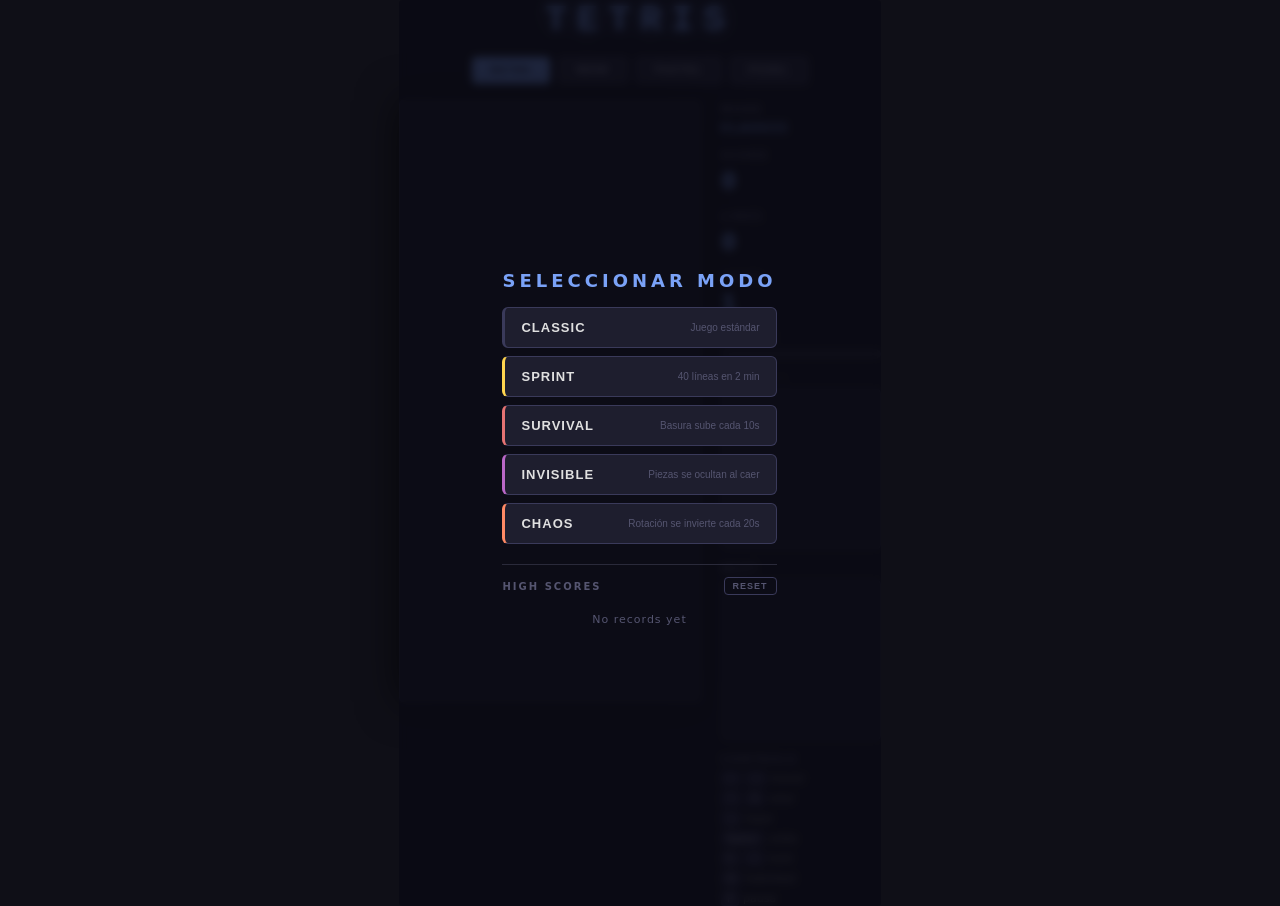
<file: index.html>
<!DOCTYPE html>
<html lang="es">
<head>
  <meta charset="UTF-8" />
  <meta name="viewport" content="width=device-width, initial-scale=1.0" />
  <title>Tetris</title>
  <link rel="stylesheet" href="style.css" />
</head>
<body>
  <div class="wrapper">
    <h1 class="game-title">TETRIS</h1>

    <div class="theme-selector">
      <button class="theme-btn" data-theme="retro">RETRO</button>
      <button class="theme-btn" data-theme="neon">NEON</button>
      <button class="theme-btn" data-theme="pastel">PASTEL</button>
      <button class="theme-btn" data-theme="pixel">PIXEL</button>
    </div>

    <div class="game-container">
      <canvas id="board" width="300" height="600"></canvas>

      <aside class="panel">
        <div id="combo-display"></div>

        <div class="panel-section">
          <span class="label">MODE</span>
          <span id="mode-label" class="mode-label-text">CLASSIC</span>
        </div>

        <div class="panel-section" id="sprint-section">
          <span class="label">TIME</span>
          <span class="value" id="sprint-timer">2:00</span>
        </div>

        <div class="panel-section">
          <span class="label">SCORE</span>
          <span class="value" id="score">0</span>
        </div>
        <div class="panel-section">
          <span class="label">LINES</span>
          <span class="value" id="lines">0</span>
        </div>
        <div class="panel-section">
          <span class="label">LEVEL</span>
          <span class="value" id="level">1</span>
        </div>

        <div class="panel-section">
          <span class="label" id="energy-label">ENERGY</span>
          <div id="energy-bar-wrap">
            <div id="energy-bar"></div>
          </div>
        </div>

        <div class="panel-section">
          <span class="label">HOLD <span class="key-hint">C / ⇧</span></span>
          <canvas id="hold-canvas" width="120" height="120"></canvas>
        </div>

        <div class="panel-section">
          <span class="label">NEXT</span>
          <canvas id="next-canvas" width="120" height="120"></canvas>
        </div>

        <div class="panel-section controls">
          <span class="label">CONTROLS</span>
          <ul>
            <li><kbd>←</kbd><kbd>→</kbd> mover</li>
            <li><kbd>↑</kbd><kbd>X</kbd> rotar</li>
            <li><kbd>↓</kbd> bajar</li>
            <li><kbd>Space</kbd> caída</li>
            <li><kbd>C</kbd><kbd>⇧</kbd> hold</li>
            <li><kbd>Q</kbd> habilidad</li>
            <li><kbd>P</kbd> pausa</li>
          </ul>
        </div>
      </aside>
    </div>

    <div id="powerup-announce"></div>

    <div id="overlay" class="overlay hidden">
      <div class="overlay-box gameover-box">
        <p id="overlay-title">GAME OVER</p>
        <p id="overlay-score"></p>
        <p id="overlay-stats"></p>
        <div id="new-record-section" class="hidden">
          <p class="new-record-label">NEW RECORD</p>
          <div class="name-input-row">
            <input type="text" id="player-name" maxlength="12" placeholder="Your name..." autocomplete="off" spellcheck="false" />
            <button id="save-score-btn">SAVE</button>
          </div>
        </div>
        <div id="gameover-hs-table" class="hs-table"></div>
        <button id="restart-btn">Reiniciar</button>
      </div>
    </div>

    <div id="pause-menu" class="overlay hidden">
      <div class="overlay-box pause-box">
        <p class="pause-menu-title">PAUSED</p>
        <div class="pause-buttons">
          <button id="resume-btn" class="pause-menu-btn">RESUME</button>
          <button id="pause-restart-btn" class="pause-menu-btn">RESTART</button>
          <button id="controls-toggle-btn" class="pause-menu-btn">VIEW CONTROLS</button>
        </div>
        <div id="pause-controls" class="pause-controls hidden">
          <ul>
            <li><kbd>←</kbd><kbd>→</kbd> Move</li>
            <li><kbd>↑</kbd><kbd>X</kbd> Rotate</li>
            <li><kbd>↓</kbd> Soft drop</li>
            <li><kbd>Space</kbd> Hard drop</li>
            <li><kbd>C</kbd><kbd>⇧</kbd> Hold</li>
            <li><kbd>Q</kbd> Ability</li>
            <li><kbd>P</kbd> / <kbd>Esc</kbd> Pause</li>
          </ul>
        </div>
        <div class="pause-level-selector">
          <span class="label">STARTING LEVEL</span>
          <div class="level-control">
            <button id="level-dec" class="level-btn">−</button>
            <span id="starting-level-display">1</span>
            <button id="level-inc" class="level-btn">+</button>
          </div>
          <span class="level-hint">applies to next game</span>
        </div>
      </div>
    </div>

    <div id="ability-menu" class="overlay hidden">
      <div class="overlay-box ability-box">
        <p class="overlay-secondary-title">ELIGE HABILIDAD</p>
        <div class="ability-buttons">
          <button class="ability-btn" data-ability="1"><kbd>1</kbd> Ver 5 siguientes</button>
          <button class="ability-btn" data-ability="2"><kbd>2</kbd> Cambiar pieza</button>
          <button class="ability-btn" data-ability="3"><kbd>3</kbd> Cámara lenta (10s)</button>
          <button class="ability-btn" data-ability="4"><kbd>4</kbd> Deshacer última</button>
          <button class="ability-btn" data-ability="5"><kbd>5</kbd> Desbloquear hold</button>
        </div>
      </div>
    </div>

    <div id="mode-select" class="overlay">
      <div class="overlay-box mode-box">
        <p class="overlay-secondary-title">SELECCIONAR MODO</p>
        <div class="mode-buttons">
          <button class="mode-btn" data-mode="classic">
            CLASSIC <span class="mode-desc">Juego estándar</span>
          </button>
          <button class="mode-btn mode-sprint" data-mode="sprint">
            SPRINT <span class="mode-desc">40 líneas en 2 min</span>
          </button>
          <button class="mode-btn mode-survival" data-mode="survival">
            SURVIVAL <span class="mode-desc">Basura sube cada 10s</span>
          </button>
          <button class="mode-btn mode-invisible" data-mode="invisible">
            INVISIBLE <span class="mode-desc">Piezas se ocultan al caer</span>
          </button>
          <button class="mode-btn mode-chaos" data-mode="chaos">
            CHAOS <span class="mode-desc">Rotación se invierte cada 20s</span>
          </button>
        </div>
        <div class="hs-section">
          <div class="hs-header">
            <span class="label">HIGH SCORES</span>
            <button id="reset-scores-btn" class="reset-btn">RESET</button>
          </div>
          <div id="start-hs-table" class="hs-table"></div>
        </div>
      </div>
    </div>
  </div>

  <script src="game.js"></script>
</body>
</html>
</file>
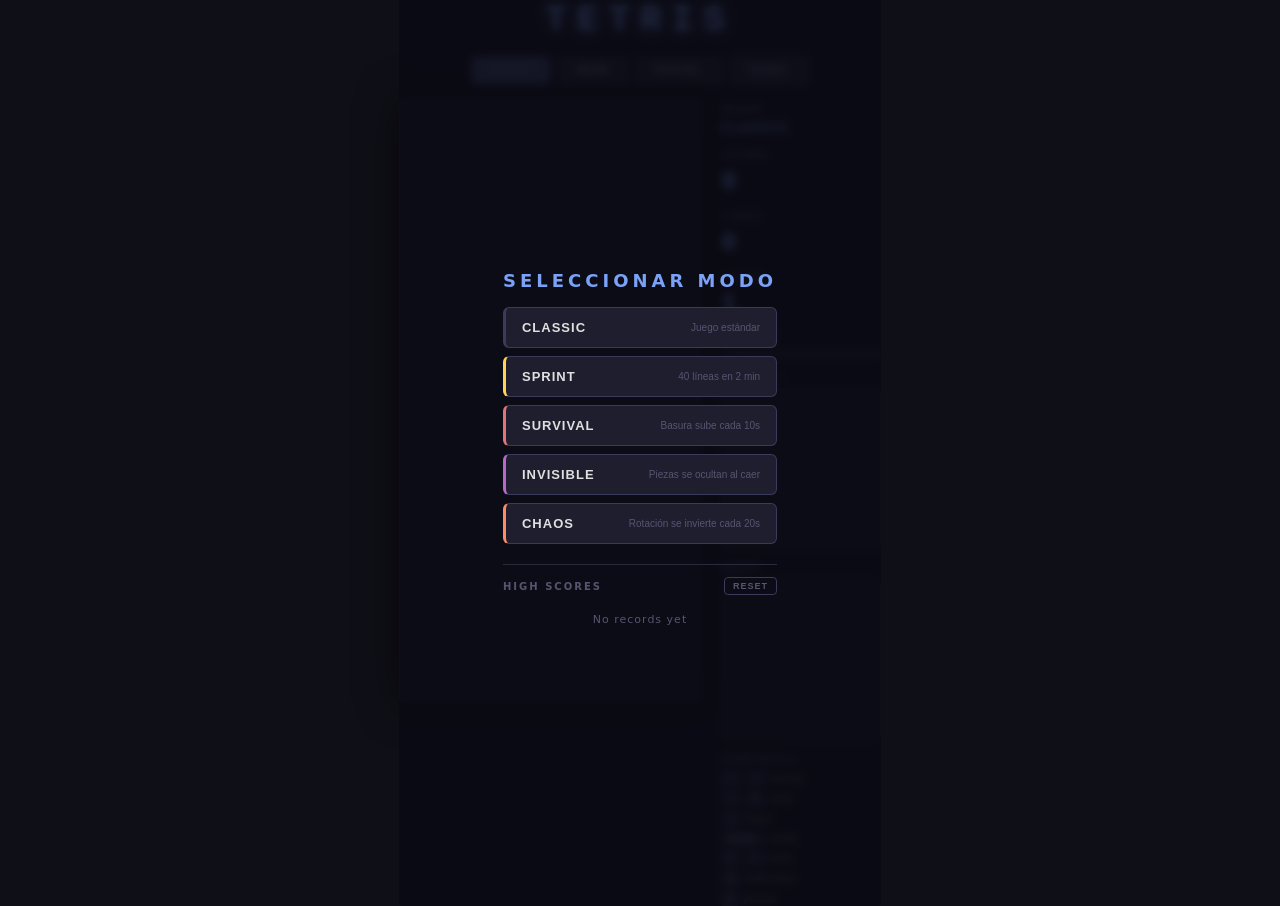
<file: _theme_test.html>
<!DOCTYPE html>
<html><head><meta http-equiv="refresh" content="0; url=/"></head>
<body><script>
  const p = new URLSearchParams(location.search);
  const t = p.get('t');
  if (t) localStorage.setItem('tetris-theme', t);
</script></body></html>
</file>
<file: style.css>
*, *::before, *::after {
  box-sizing: border-box;
  margin: 0;
  padding: 0;
}

body {
  background: #0f0f17;
  color: #e0e0e0;
  font-family: system-ui, -apple-system, sans-serif;
  display: flex;
  align-items: center;
  justify-content: center;
  min-height: 100vh;
  user-select: none;
}

.wrapper {
  position: relative;
  display: flex;
  flex-direction: column;
  align-items: center;
  gap: 16px;
}

.game-title {
  font-family: 'Courier New', Courier, monospace;
  font-size: 36px;
  font-weight: 800;
  letter-spacing: 10px;
  color: #7aa2f7;
  text-shadow: 0 0 20px rgba(122, 162, 247, 0.5);
  text-align: center;
}

.game-container {
  display: flex;
  gap: 20px;
  align-items: flex-start;
}

#board {
  display: block;
  border: 1px solid #2a2a3a;
  background: #1a1a25;
  border-radius: 4px;
  box-shadow: 0 0 40px rgba(0, 0, 0, 0.6);
}

/* ---- Panel lateral ---- */
.panel {
  width: 160px;
  display: flex;
  flex-direction: column;
  gap: 14px;
  padding-top: 4px;
}

.panel-section {
  display: flex;
  flex-direction: column;
  gap: 6px;
}

.label {
  font-size: 10px;
  letter-spacing: 2px;
  color: #555570;
  font-weight: 600;
}

.key-hint {
  color: #3a3a5a;
  font-size: 9px;
  letter-spacing: 0;
  font-weight: 400;
}

.value {
  font-family: 'Courier New', Courier, monospace;
  font-size: 26px;
  font-weight: 700;
  color: #7aa2f7;
  letter-spacing: 1px;
}

/* ---- Mode label ---- */
.mode-label-text {
  font-family: 'Courier New', monospace;
  font-size: 13px;
  font-weight: 700;
  color: #7aa2f7;
  letter-spacing: 2px;
}

/* ---- Sprint timer ---- */
#sprint-section {
  display: none;
}
#sprint-timer {
  font-family: 'Courier New', Courier, monospace;
  font-size: 26px;
  font-weight: 700;
  color: #ffd54f;
  letter-spacing: 1px;
}
#sprint-timer.urgent {
  color: #e57373;
  animation: timerPulse 0.5s infinite;
}
@keyframes timerPulse {
  0%, 100% { opacity: 1; }
  50% { opacity: 0.5; }
}

/* ---- Combo display ---- */
#combo-display {
  font-family: 'Courier New', monospace;
  font-size: 16px;
  font-weight: 800;
  color: #ffd54f;
  text-align: center;
  letter-spacing: 2px;
  text-shadow: 0 0 10px rgba(255, 213, 79, 0.6);
  display: none;
  min-height: 22px;
}
#combo-display.combo-pop {
  animation: comboPop 0.25s ease-out;
}
@keyframes comboPop {
  0%   { transform: scale(0.7); }
  60%  { transform: scale(1.2); }
  100% { transform: scale(1); }
}

/* ---- Energy bar ---- */
#energy-label {
  transition: color 0.3s;
}
#energy-label.energy-ready {
  color: #ffd54f;
  text-shadow: 0 0 8px rgba(255, 213, 79, 0.5);
}
#energy-bar-wrap {
  height: 8px;
  background: #22222e;
  border-radius: 4px;
  overflow: hidden;
  border: 1px solid #2a2a3a;
}
#energy-bar {
  height: 100%;
  width: 0%;
  background: linear-gradient(90deg, #7986cb, #7aa2f7);
  border-radius: 4px;
  transition: width 0.3s ease;
}
#energy-bar.full {
  background: linear-gradient(90deg, #ffd54f, #ffb74d);
  animation: energyPulse 0.8s infinite;
}
@keyframes energyPulse {
  0%, 100% { opacity: 1; }
  50% { opacity: 0.6; }
}

/* ---- Canvases ---- */
#next-canvas,
#hold-canvas {
  display: block;
  border: 1px solid #2a2a3a;
  background: #1a1a25;
  border-radius: 4px;
}
#hold-canvas.hold-locked {
  opacity: 0.35;
}

/* ---- Controls ---- */
.controls ul {
  list-style: none;
  display: flex;
  flex-direction: column;
  gap: 5px;
}

.controls li {
  font-size: 11px;
  color: #888;
  display: flex;
  align-items: center;
  gap: 4px;
}

kbd {
  background: #22223a;
  border: 1px solid #3a3a5a;
  border-radius: 3px;
  padding: 1px 5px;
  font-size: 10px;
  font-family: inherit;
  color: #aaa;
}

/* ---- Power-up announce ---- */
#powerup-announce {
  position: absolute;
  top: 42%;
  left: 50%;
  transform: translateX(-50%);
  font-family: 'Courier New', monospace;
  font-size: 20px;
  font-weight: 800;
  color: #ffd54f;
  text-shadow: 0 0 16px rgba(255, 213, 79, 0.9);
  letter-spacing: 3px;
  pointer-events: none;
  opacity: 0;
  z-index: 50;
  white-space: nowrap;
}
#powerup-announce.announce-show {
  animation: announceAnim 2.2s ease-out forwards;
}
@keyframes announceAnim {
  0%   { opacity: 0; transform: translateX(-50%) translateY(12px) scale(0.7); }
  15%  { opacity: 1; transform: translateX(-50%) translateY(0) scale(1.1); }
  70%  { opacity: 1; transform: translateX(-50%) translateY(0) scale(1); }
  100% { opacity: 0; transform: translateX(-50%) translateY(-8px) scale(0.95); }
}

/* ---- Overlay base ---- */
.overlay {
  position: absolute;
  inset: 0;
  display: flex;
  align-items: center;
  justify-content: center;
  background: rgba(10, 10, 20, 0.82);
  backdrop-filter: blur(4px);
  border-radius: 4px;
  z-index: 10;
}
.overlay.hidden {
  display: none;
}

.overlay-box {
  text-align: center;
  display: flex;
  flex-direction: column;
  gap: 12px;
  align-items: center;
  padding: 24px;
}

#overlay-title {
  font-size: 28px;
  font-weight: 800;
  letter-spacing: 4px;
  color: #e57373;
}
#overlay-title.win {
  color: #81c784;
}

#overlay-score {
  font-family: 'Courier New', Courier, monospace;
  font-size: 14px;
  color: #7aa2f7;
}

.overlay-secondary-title {
  font-size: 18px;
  font-weight: 800;
  letter-spacing: 4px;
  color: #7aa2f7;
  margin-bottom: 4px;
}

#restart-btn {
  margin-top: 8px;
  background: #7aa2f7;
  color: #0f0f17;
  border: none;
  border-radius: 6px;
  padding: 10px 28px;
  font-size: 14px;
  font-weight: 700;
  cursor: pointer;
  letter-spacing: 1px;
  transition: background 0.15s;
}
#restart-btn:hover {
  background: #9bbdff;
}

/* ---- Pause menu ---- */
.pause-box {
  min-width: 280px;
  gap: 16px;
}

.pause-menu-title {
  font-family: 'Courier New', monospace;
  font-size: 28px;
  font-weight: 800;
  letter-spacing: 6px;
  color: #7aa2f7;
  text-shadow: 0 0 16px rgba(122, 162, 247, 0.4);
}

.pause-buttons {
  display: flex;
  flex-direction: column;
  gap: 8px;
  width: 100%;
}

.pause-menu-btn {
  background: #1e1e2e;
  border: 1px solid #3a3a5a;
  border-radius: 6px;
  padding: 12px 16px;
  color: #e0e0e0;
  font-size: 12px;
  font-weight: 700;
  letter-spacing: 2px;
  cursor: pointer;
  text-align: center;
  width: 100%;
  transition: background 0.12s, border-color 0.12s, color 0.12s;
}

.pause-menu-btn:hover {
  background: #2a2a4a;
  border-color: #7aa2f7;
  color: #7aa2f7;
}

.pause-controls {
  width: 100%;
  background: #13131d;
  border: 1px solid #2a2a3a;
  border-radius: 6px;
  padding: 12px 16px;
}

.pause-controls ul {
  list-style: none;
  display: flex;
  flex-direction: column;
  gap: 7px;
}

.pause-controls li {
  font-size: 12px;
  color: #aaa;
  display: flex;
  align-items: center;
  gap: 5px;
}

.pause-level-selector {
  width: 100%;
  display: flex;
  flex-direction: column;
  gap: 8px;
  align-items: center;
  border-top: 1px solid #2a2a3a;
  padding-top: 14px;
}

.level-control {
  display: flex;
  align-items: center;
  gap: 16px;
}

.level-btn {
  background: #1e1e2e;
  border: 1px solid #3a3a5a;
  border-radius: 4px;
  color: #7aa2f7;
  font-size: 18px;
  font-weight: 700;
  width: 32px;
  height: 32px;
  cursor: pointer;
  display: flex;
  align-items: center;
  justify-content: center;
  transition: background 0.12s, border-color 0.12s;
}

.level-btn:hover {
  background: #2a2a4a;
  border-color: #7aa2f7;
}

#starting-level-display {
  font-family: 'Courier New', monospace;
  font-size: 26px;
  font-weight: 700;
  color: #7aa2f7;
  min-width: 36px;
  text-align: center;
}

.level-hint {
  font-size: 10px;
  color: #444460;
  letter-spacing: 1px;
}

/* ---- Ability menu ---- */
.ability-box {
  min-width: 260px;
}
.ability-buttons {
  display: flex;
  flex-direction: column;
  gap: 8px;
  width: 100%;
}
.ability-btn {
  background: #1e1e2e;
  border: 1px solid #3a3a5a;
  border-radius: 6px;
  padding: 10px 14px;
  color: #e0e0e0;
  font-size: 13px;
  cursor: pointer;
  text-align: left;
  transition: background 0.12s, border-color 0.12s;
  display: flex;
  align-items: center;
  gap: 10px;
  width: 100%;
}
.ability-btn:hover {
  background: #2a2a4a;
  border-color: #7aa2f7;
  color: #7aa2f7;
}

/* ---- Mode select ---- */
.mode-box {
  min-width: 300px;
}
.mode-buttons {
  display: flex;
  flex-direction: column;
  gap: 8px;
  width: 100%;
}
.mode-btn {
  background: #1e1e2e;
  border: 1px solid #3a3a5a;
  border-left: 3px solid #3a3a5a;
  border-radius: 6px;
  padding: 12px 16px;
  color: #e0e0e0;
  font-size: 13px;
  font-weight: 700;
  letter-spacing: 1px;
  cursor: pointer;
  text-align: left;
  transition: background 0.12s, border-color 0.12s, color 0.12s;
  display: flex;
  justify-content: space-between;
  align-items: center;
  width: 100%;
}
.mode-btn:hover {
  background: #2a2a4a;
  color: #e0e0e0;
}
.mode-btn[data-mode="classic"]:hover { border-left-color: #7aa2f7; }
.mode-sprint { border-left-color: #ffd54f; }
.mode-sprint:hover { border-left-color: #ffd54f; }
.mode-survival { border-left-color: #e57373; }
.mode-survival:hover { border-left-color: #e57373; }
.mode-invisible { border-left-color: #ba68c8; }
.mode-invisible:hover { border-left-color: #ba68c8; }
.mode-chaos { border-left-color: #ff8a65; }
.mode-chaos:hover { border-left-color: #ff8a65; }

.mode-desc {
  font-size: 10px;
  color: #555570;
  font-weight: 400;
  letter-spacing: 0;
}

/* ---- High Score Table ---- */
.gameover-box {
  min-width: 320px;
  max-width: 400px;
}

.hs-section {
  width: 100%;
  margin-top: 8px;
  border-top: 1px solid #2a2a3a;
  padding-top: 12px;
}

.hs-header {
  display: flex;
  align-items: center;
  justify-content: space-between;
  margin-bottom: 8px;
}

.reset-btn {
  background: transparent;
  border: 1px solid #3a3a5a;
  border-radius: 4px;
  color: #555570;
  font-size: 9px;
  font-weight: 700;
  letter-spacing: 1px;
  padding: 3px 8px;
  cursor: pointer;
  transition: color 0.15s, border-color 0.15s;
}
.reset-btn:hover {
  color: #e57373;
  border-color: #e57373;
}

.hs-table {
  width: 100%;
  display: flex;
  flex-direction: column;
  gap: 4px;
}

.hs-empty {
  font-size: 11px;
  color: #555570;
  text-align: center;
  padding: 10px 0;
  letter-spacing: 1px;
}

.hs-row {
  display: flex;
  align-items: center;
  gap: 8px;
  background: #1e1e2e;
  border: 1px solid #2a2a3a;
  border-radius: 4px;
  padding: 6px 10px;
  font-family: 'Courier New', monospace;
  font-size: 12px;
}

.hs-row.hs-highlight {
  border-color: #ffd54f;
  background: #26241a;
  box-shadow: 0 0 8px rgba(255, 213, 79, 0.15);
}

.hs-rank {
  width: 22px;
  flex-shrink: 0;
  color: #555570;
  font-size: 10px;
}
.hs-row.hs-highlight .hs-rank { color: #ffd54f; }

.hs-name {
  flex: 1;
  min-width: 0;
  overflow: hidden;
  text-overflow: ellipsis;
  white-space: nowrap;
  color: #e0e0e0;
  font-weight: 700;
  letter-spacing: 1px;
}
.hs-row.hs-highlight .hs-name { color: #ffd54f; }

.hs-score {
  flex-shrink: 0;
  color: #7aa2f7;
  font-weight: 700;
  text-align: right;
  min-width: 72px;
}
.hs-row.hs-highlight .hs-score { color: #ffd54f; }

.hs-meta {
  flex-shrink: 0;
  color: #555570;
  font-size: 10px;
  text-align: right;
  min-width: 58px;
}
.hs-row.hs-highlight .hs-meta { color: #a89040; }

/* ---- New record entry ---- */
#new-record-section {
  width: 100%;
}
#new-record-section.hidden { display: none; }

.new-record-label {
  font-family: 'Courier New', monospace;
  font-size: 13px;
  font-weight: 800;
  color: #ffd54f;
  letter-spacing: 4px;
  text-shadow: 0 0 10px rgba(255, 213, 79, 0.5);
  margin-bottom: 8px;
}

.name-input-row {
  display: flex;
  gap: 8px;
  width: 100%;
  margin-bottom: 4px;
}

#player-name {
  flex: 1;
  background: #1e1e2e;
  border: 1px solid #3a3a5a;
  border-radius: 6px;
  padding: 8px 12px;
  color: #e0e0e0;
  font-family: 'Courier New', monospace;
  font-size: 13px;
  outline: none;
  transition: border-color 0.15s;
}
#player-name:focus { border-color: #7aa2f7; }
#player-name::placeholder { color: #3a3a5a; }

#save-score-btn {
  background: #ffd54f;
  color: #0f0f17;
  border: none;
  border-radius: 6px;
  padding: 8px 16px;
  font-size: 12px;
  font-weight: 700;
  cursor: pointer;
  letter-spacing: 1px;
  transition: background 0.15s;
}
#save-score-btn:hover { background: #ffe082; }

/* ---- Overlay stats line ---- */
#overlay-stats {
  font-family: 'Courier New', Courier, monospace;
  font-size: 12px;
  color: #555570;
  letter-spacing: 1px;
}

/* ─── Theme selector ──────────────────────────────────────────────────────── */

.theme-selector {
  display: flex;
  gap: 8px;
}

.theme-btn {
  background: #252535;
  border: 1px solid #4a4a6a;
  border-radius: 4px;
  padding: 7px 18px;
  font-size: 10px;
  font-weight: 700;
  letter-spacing: 2px;
  color: #b0b0cc;
  cursor: pointer;
  font-family: 'Courier New', Courier, monospace;
  transition: all 0.15s;
}
.theme-btn:hover {
  background: #2e2e50;
  border-color: #7aa2f7;
  color: #e0e0ff;
}
.theme-btn.active {
  background: #7aa2f7;
  border-color: #7aa2f7;
  color: #0f0f17;
}

/* ─── Neon theme ──────────────────────────────────────────────────────────── */

body.theme-neon {
  background: #000011;
}
body.theme-neon #board,
body.theme-neon #next-canvas,
body.theme-neon #hold-canvas {
  background: #000000;
  border-color: #001a00;
  box-shadow: 0 0 40px rgba(0, 255, 200, 0.12);
}
body.theme-neon .game-title {
  color: #00ffff;
  text-shadow: 0 0 30px rgba(0, 255, 255, 0.8), 0 0 60px rgba(0, 255, 255, 0.4);
}
body.theme-neon .label { color: #005544; }
body.theme-neon .key-hint { color: #003322; }
body.theme-neon .value,
body.theme-neon .mode-label-text,
body.theme-neon #overlay-score { color: #00ffff; }
body.theme-neon #sprint-timer { color: #ffff00; }
body.theme-neon #sprint-timer.urgent { color: #ff2244; }
body.theme-neon kbd {
  background: #001100;
  border-color: #004400;
  color: #00cc88;
}
body.theme-neon #energy-bar-wrap { background: #001100; border-color: #002200; }
body.theme-neon #energy-bar { background: linear-gradient(90deg, #00cc88, #00ffff); }
body.theme-neon #energy-bar.full { background: linear-gradient(90deg, #ffff00, #ff8800); }
body.theme-neon .overlay { background: rgba(0, 0, 17, 0.88); }
body.theme-neon .overlay-secondary-title { color: #00ffff; }
body.theme-neon #overlay-title { color: #ff2244; }
body.theme-neon #overlay-title.win { color: #00ff88; }
body.theme-neon #restart-btn { background: #00ffff; color: #000011; }
body.theme-neon #restart-btn:hover { background: #44ffff; }
body.theme-neon .ability-btn,
body.theme-neon .mode-btn {
  background: #001100;
  border-color: #003300;
  color: #008844;
}
body.theme-neon .ability-btn:hover,
body.theme-neon .mode-btn:hover {
  background: #002200;
  border-color: #00ffff;
  color: #00ffff;
}
body.theme-neon .controls li { color: #005533; }
body.theme-neon .theme-btn { background: #001100; border-color: #003300; border-bottom-color: transparent; color: #007755; }
body.theme-neon .theme-btn:hover { border-color: #005533; border-bottom-color: #00ffff; color: #00ddaa; background: #002200; }
body.theme-neon .theme-btn.active { border-color: #005533; border-bottom-color: #00ffff; color: #00ffff; background: #002200; }

/* ─── Pastel theme ────────────────────────────────────────────────────────── */

body.theme-pastel {
  background: #ede8f5;
  color: #4a3f5c;
}
body.theme-pastel #board,
body.theme-pastel #next-canvas,
body.theme-pastel #hold-canvas {
  background: #faf5fc;
  border-color: #d8cce8;
  box-shadow: 0 4px 20px rgba(150, 100, 200, 0.15);
}
body.theme-pastel .game-title {
  color: #9c7bc4;
  text-shadow: 0 2px 12px rgba(156, 123, 196, 0.35);
}
body.theme-pastel .label { color: #b09ac4; }
body.theme-pastel .key-hint { color: #c8b8dc; }
body.theme-pastel .value,
body.theme-pastel .mode-label-text,
body.theme-pastel #overlay-score { color: #7b5ea7; }
body.theme-pastel #sprint-timer { color: #c47b7b; }
body.theme-pastel #sprint-timer.urgent { color: #e05050; }
body.theme-pastel kbd {
  background: #ede5f4;
  border-color: #c8b8dc;
  color: #7b5ea7;
}
body.theme-pastel #energy-bar-wrap { background: #ede5f4; border-color: #d8cce8; }
body.theme-pastel #energy-bar { background: linear-gradient(90deg, #c0a0e0, #9c7bc4); }
body.theme-pastel #energy-bar.full { background: linear-gradient(90deg, #f4c0a8, #f4a0d0); }
body.theme-pastel .overlay { background: rgba(220, 210, 235, 0.92); }
body.theme-pastel .overlay-secondary-title { color: #7b5ea7; }
body.theme-pastel #overlay-title { color: #c45a5a; }
body.theme-pastel #overlay-title.win { color: #5a9c5a; }
body.theme-pastel #restart-btn { background: #9c7bc4; color: #fff; }
body.theme-pastel #restart-btn:hover { background: #b090d8; }
body.theme-pastel .ability-btn,
body.theme-pastel .mode-btn {
  background: #f0e8f8;
  border-color: #c8b8dc;
  color: #4a3f5c;
}
body.theme-pastel .ability-btn:hover {
  background: #e0d0f0;
  border-color: #9c7bc4;
  color: #7b5ea7;
}
body.theme-pastel .mode-btn:hover { background: #e0d0f0; color: #4a3f5c; }
body.theme-pastel .mode-btn[data-mode="classic"]:hover { border-left-color: #9c7bc4; }
body.theme-pastel .mode-sprint { border-left-color: #c4a07b; }
body.theme-pastel .mode-sprint:hover { border-left-color: #c4a07b; }
body.theme-pastel .mode-survival { border-left-color: #c47b7b; }
body.theme-pastel .mode-survival:hover { border-left-color: #c47b7b; }
body.theme-pastel .mode-invisible { border-left-color: #a07bc4; }
body.theme-pastel .mode-invisible:hover { border-left-color: #a07bc4; }
body.theme-pastel .mode-chaos { border-left-color: #c49c7b; }
body.theme-pastel .mode-chaos:hover { border-left-color: #c49c7b; }
body.theme-pastel .mode-desc { color: #b09ac4; }
body.theme-pastel .controls li { color: #b09ac4; }
body.theme-pastel .theme-btn { background: #ede5f4; border-color: #c8b8dc; border-bottom-color: transparent; color: #a090bc; }
body.theme-pastel .theme-btn:hover { border-color: #b8a8d0; border-bottom-color: #9c7bc4; color: #7b5ea7; background: #e0d8f0; }
body.theme-pastel .theme-btn.active { border-color: #b8a8d0; border-bottom-color: #9c7bc4; color: #6a4e96; background: #e0d8f0; }

/* ─── Pixel theme ─────────────────────────────────────────────────────────── */

body.theme-pixel {
  background: #111111;
  font-family: 'Courier New', Courier, monospace;
}
body.theme-pixel #board,
body.theme-pixel #next-canvas,
body.theme-pixel #hold-canvas {
  background: #0d0d0d;
  border-color: #222222;
  border-radius: 0;
  box-shadow: 4px 4px 0 #000000;
}
body.theme-pixel .game-title {
  color: #ffdd00;
  text-shadow: 3px 3px 0 #996600;
}
body.theme-pixel .label { color: #444444; }
body.theme-pixel .key-hint { color: #333333; }
body.theme-pixel .value,
body.theme-pixel .mode-label-text,
body.theme-pixel #overlay-score { color: #ffdd00; }
body.theme-pixel #sprint-timer { color: #ffaa00; }
body.theme-pixel #sprint-timer.urgent { color: #ff4400; }
body.theme-pixel kbd {
  background: #222222;
  border-color: #444444;
  color: #ffdd00;
  border-radius: 0;
}
body.theme-pixel #energy-bar-wrap {
  background: #111111;
  border-color: #333333;
  border-radius: 0;
}
body.theme-pixel #energy-bar {
  background: linear-gradient(90deg, #ff8800, #ffdd00);
  border-radius: 0;
}
body.theme-pixel #energy-bar.full { background: linear-gradient(90deg, #ff4400, #ff8800); }
body.theme-pixel .overlay { background: rgba(8, 8, 8, 0.9); }
body.theme-pixel .overlay-box { border: 2px solid #333333; border-radius: 0; }
body.theme-pixel .overlay-secondary-title { color: #ffdd00; }
body.theme-pixel #overlay-title { color: #ff4444; }
body.theme-pixel #overlay-title.win { color: #44ff44; }
body.theme-pixel #restart-btn {
  background: #ffdd00;
  color: #111111;
  border-radius: 0;
  border: 2px solid #996600;
}
body.theme-pixel #restart-btn:hover { background: #ffee44; }
body.theme-pixel .ability-btn,
body.theme-pixel .mode-btn {
  border-radius: 0;
  border-color: #333333;
}
body.theme-pixel .ability-btn:hover { border-color: #ffdd00; color: #ffdd00; }
body.theme-pixel .mode-btn:hover { background: #1e1e1e; color: #e0e0e0; }
body.theme-pixel .mode-btn[data-mode="classic"]:hover { border-left-color: #ffdd00; }
body.theme-pixel .mode-sprint { border-left-color: #ffaa00; }
body.theme-pixel .mode-survival { border-left-color: #ff4444; }
body.theme-pixel .mode-invisible { border-left-color: #cc44ff; }
body.theme-pixel .mode-chaos { border-left-color: #ff8800; }
body.theme-pixel .controls li { color: #555555; }
body.theme-pixel .theme-btn { background: #111111; border-color: #333333; border-bottom-color: transparent; color: #666666; border-radius: 0; }
body.theme-pixel .theme-btn:hover { border-color: #555555; border-bottom-color: #ffdd00; color: #ccaa00; background: #1a1a1a; }
body.theme-pixel .theme-btn.active { border-color: #555555; border-bottom-color: #ffdd00; color: #ffdd00; background: #1a1a1a; }
</file>
